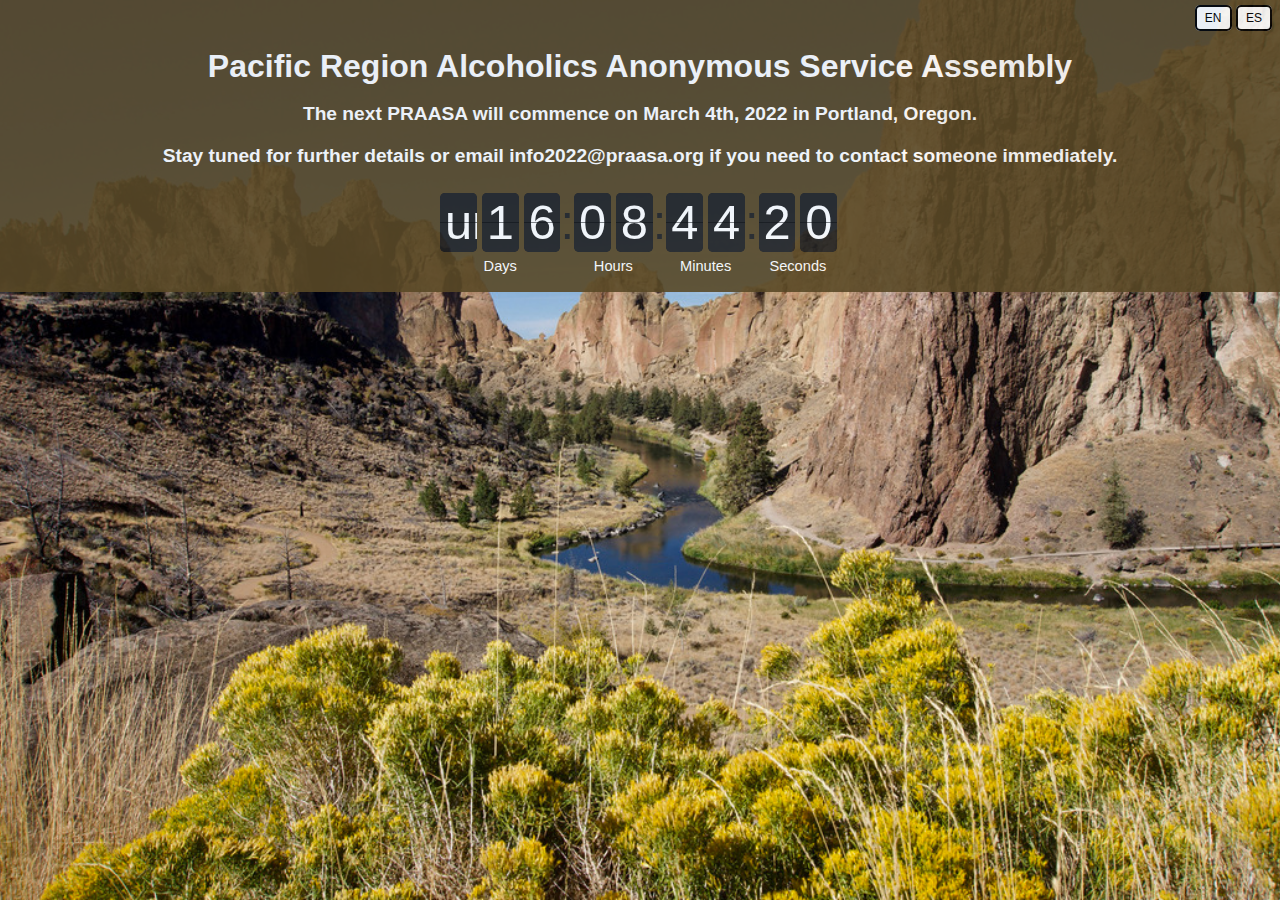
<file: index.html>
<!DOCTYPE html>
<html lang="en">
<head>
  <meta charset="UTF-8">
  <meta name="viewport" content="width=device-width, initial-scale=1">
  <title>PRAASA 2022</title>

  <script src="https://cdnjs.cloudflare.com/ajax/libs/jquery/3.4.1/jquery.min.js"></script>
  <script type="text/javascript" src="scripts.js"></script>
  <link rel="stylesheet" type="text/css" href="jqueryFlipper.css">
  <link rel="stylesheet" type="text/css" href="styles.css">


</head>
<body class="main-container">
  <section id="info-section">
    <div class="languages">
      <a href="/" class="language-button">EN</a>
      <a href="/es" class="language-button" >ES</a>
    </div>
    <h1 class="banner">Pacific Region Alcoholics Anonymous Service Assembly</h1>
    <h2>The next PRAASA will commence on March 4th, 2022 in Portland, Oregon.</h2>
    <h2>
      <span>Stay tuned for further details or email info20</span><span class="nope">this is fun</span><span>22@praa</span><span class="nope">.com</span><span>sa.org if you need to contact someone immediately.</span>
    </h2>
    <div class="flipper-container">
      <div class="flipper flipper-dark" data-datetime="2022-03-03 16:00:00" data-template="ddd|HH|ii|ss" data-labels="Days|Hours|Minutes|Seconds" id="myFlipper"></div>
    </div>
  </section>

<script type="text/javascript" src="jquery.flipper-responsive.js"></script>

</body>
</html>
</file>
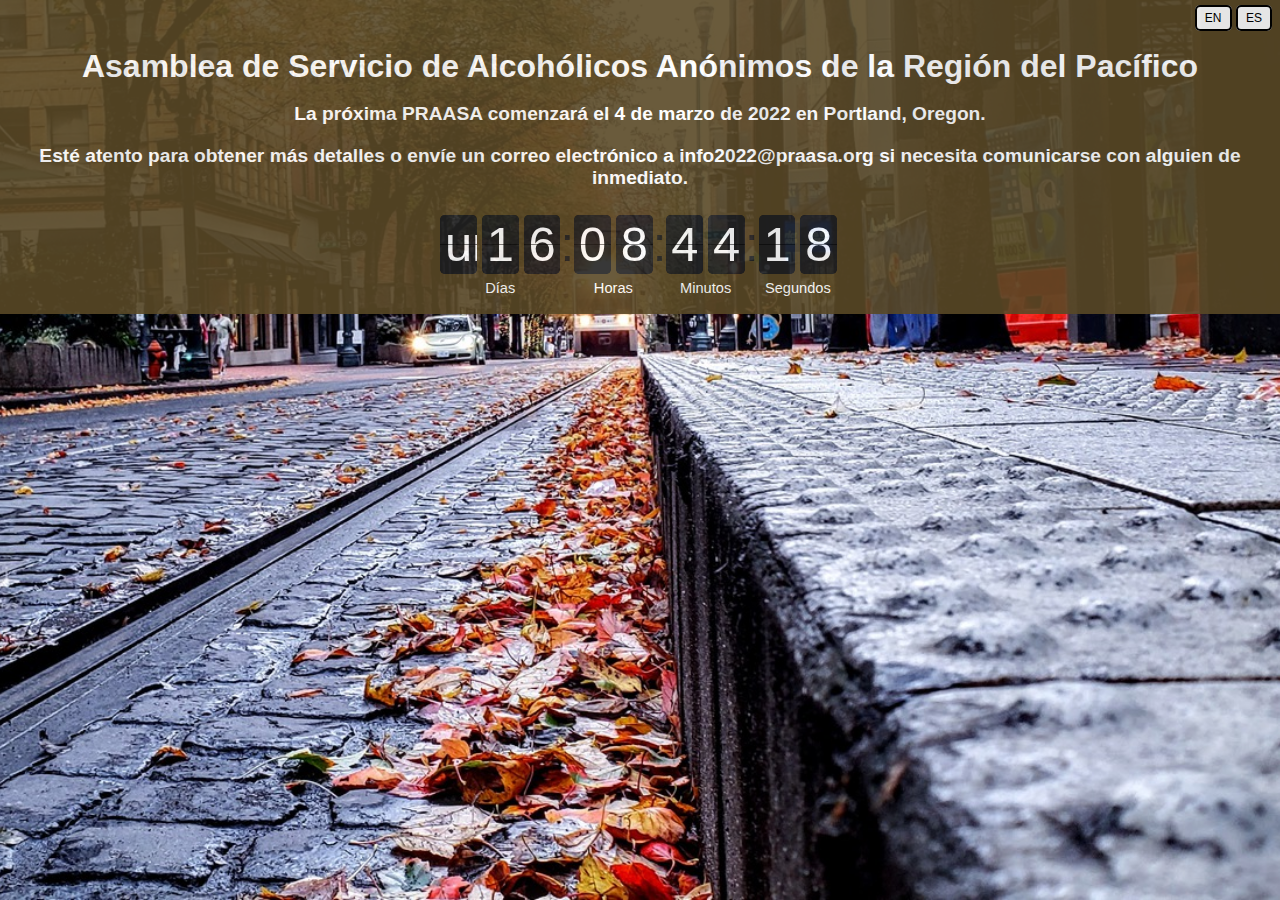
<file: es.html>
<!DOCTYPE html>
<html lang="en">
<head>
  <meta charset="UTF-8">
  <meta name="viewport" content="width=device-width, initial-scale=1">
  <title>PRAASA 2022</title>

  <script src="https://cdnjs.cloudflare.com/ajax/libs/jquery/3.4.1/jquery.min.js"></script>
  <script type="text/javascript" src="scripts.js"></script>
  <link rel="stylesheet" type="text/css" href="jqueryFlipper.css">
  <link rel="stylesheet" type="text/css" href="styles.css">


</head>
<body class="main-container">
  <section id="info-section">
    <div class="languages">
      <a href="/" class="language-button">EN</a>
      <a href="/es" class="language-button" >ES</a>
    </div>
    <h1 class="banner">Asamblea de Servicio de Alcohólicos Anónimos de la Región del Pacífico </h1>
    <h2>La próxima PRAASA comenzará el 4 de marzo de 2022 en Portland, Oregon.</h2>
    <h2>
      <span>Esté atento para obtener más detalles o envíe un correo electrónico a info20</span><span class="nope">this is fun</span><span>22@praa</span><span class="nope">.com</span><span>sa.org si necesita comunicarse con alguien de inmediato.</span>
    </h2>
    <div class="flipper-container">
        <div class="flipper flipper-dark" data-datetime="2022-03-03 16:00:00" data-template="ddd|HH|ii|ss" data-labels="Días|Horas|Minutos|Segundos" id="myFlipper"></div>
    </div>
  </section>

<script type="text/javascript" src="jquery.flipper-responsive.js"></script>

</body>
</html>
</file>
<file: styles.css>
body {
    margin: 0;
    min-height: 100%;
}

h1 {
    margin: 2rem 0 .5rem;
    font-size: 2em;
}

h2 {
    margin: 10px 0;
    font-size: 1.2em;
}

.main-container {
    background-color: gray;
    background-repeat: no-repeat;
    background-size: cover;
    background-position: center top;
    background-attachment: fixed;
}

#info-section {
    text-align: center;
    display: flex;
    justify-content: center;
    flex-direction: column;
    padding: 1em;
    background-color: #5A4926;
    opacity: 90%;
    color: white;
}

.languages {
    position: absolute;
    right: .5rem;
    top: .5rem;
}

.language-button {
    padding: .25rem .5rem;
    border: black solid 2px;
    border-radius: 5px;
    background-color: white;
    color: black;
    font-size: .75rem;
    text-decoration: none;
}

.flipper-container {
    width: 600px;
    margin: auto;
    display: flex;
    justify-content: center;
    margin-top: 1em;
}

/* Override jqueryFlipper */
.flipper-digit:after {
    height: 1px;
}
.flipper {
    width: 400px;
}

.flipper-group label {
    font-size: 30%;
}

.nope {
    display: none;
}

@media only screen and (max-width: 600px) {
    .flipper-container {
        width: 80%;
    }
    .flipper-group label {
    font-size: 40%;
}
}
</file>
<file: jqueryFlipper.css>
body {
  background: #222;
  font-family: sans-serif;
}

.flipper {
  color: #222;
  display: block;
  font-size: 50px;
  line-height: 100%;
  padding: 0;
  margin: 0;
  height: 1.7em;
}
.flipper.flipper-invisible {
  font-size: 0px !important;
}

.flipper-group {
  position: relative;
  white-space: nowrap;
  display: block;
  float: left;
  padding: 0;
  margin: 0;
}
.flipper-group label {
  position: absolute;
  color: #fff;
  font-size: 20%;
  top: 100%;
  line-height: 1em;
  left: 50%;
  transform: translate(-50%, 0);
  text-align: center;
  padding-top: 0.5em;
}

.flipper-digit {
  white-space: nowrap;
  position: relative;
  padding: 0;
  margin: 0;
  display: inline-block;
  float: left;
  height: 1.2em;
  overflow-y: hidden;
}
.flipper-digit span {
  font-size: 25%;
}

.flipper-delimiter {
  white-space: nowrap;
  display: block;
  float: left;
  padding: 0;
  margin: 0;
  color: #fff;
  min-width: 0.1em;
  white-space: nowrap;
  display: block;
  padding-top: 0.1em;
  padding-bottom: 0.1em;
  line-height: 1em;
}

.digit-face {
  display: block;
  visibility: hidden;
  position: relative;
  border-radius: 0.1em;
  top: 0;
  left: 0;
  right: 0;
  bottom: 0;
  z-index: 8;
  padding-top: 0.1em;
  padding-bottom: 0.1em;
  padding-left: 0.1em;
  padding-right: 0.1em;
  box-sizing: border-box;
  text-align: center;
}

.digit-next {
  display: block;
  position: relative;
  border-radius: 0.1em;
  top: 0;
  left: 0;
  right: 0;
  bottom: 0;
  z-index: 8;
  height: 1.2em;
  background: #fff;
  padding-top: 0.1em;
  padding-bottom: 0.1em;
  padding-left: 0.1em;
  padding-right: 0.1em;
  box-sizing: border-box;
  text-align: center;
  -webkit-user-select: none;
     -moz-user-select: none;
      -ms-user-select: none;
          user-select: none;
}

.digit-top {
  z-index: 10;
  top: 0;
  left: 0;
  right: 0;
  height: 50%;
  -webkit-backface-visibility: hidden;
          backface-visibility: hidden;
  pointer-events: none;
  overflow: hidden;
  position: absolute;
  background: #fff;
  padding-top: 0.1em;
  padding-bottom: 0;
  padding-left: 0.1em;
  padding-right: 0.1em;
  border-top-left-radius: 0.1em;
  border-top-right-radius: 0.1em;
  box-sizing: border-box;
  text-align: center;
  -webkit-user-select: none;
     -moz-user-select: none;
      -ms-user-select: none;
          user-select: none;
  transition: transform 0s linear, background 0s linear;
  transform-origin: 0 0.6em 0 !important;
  transform-style: preserve-3d !important;
  z-index: 20;
}
.digit-top.r {
  transition: transform 0.2s linear, background 0.2s linear;
  transform: rotateX(90deg);
  background: #cccccc;
}

.digit-top2 {
  visibility: hidden;
  position: absolute;
  height: 50%;
  left: 0;
  right: 0;
  background: #cccccc;
  transition: transform 0.2s linear;
  line-height: 0em !important;
  top: 50% !important;
  bottom: auto !important;
  padding-top: 0;
  padding-bottom: 0.1em;
  padding-left: 0.1em;
  padding-right: 0.1em;
  border-bottom-left-radius: 0.1em;
  border-bottom-right-radius: 0.1em;
  overflow: hidden;
  text-align: center;
  -webkit-user-select: none;
     -moz-user-select: none;
      -ms-user-select: none;
          user-select: none;
  transition: transform 0s linear, background 0s linear;
  transform: rotateX(-90deg);
  transform-style: preserve-3d !important;
  transform-origin: 0 0 0 !important;
  z-index: 20;
}
.digit-top2.r {
  visibility: visible;
  transition: transform 0.2s linear 0.2s, background 0.2s linear 0.2s;
  transform: rotateX(0deg);
  background: #fff;
}

.digit-bottom {
  -webkit-backface-visibility: hidden;
          backface-visibility: hidden;
  pointer-events: none;
  position: absolute;
  overflow: hidden;
  background: #fff;
  height: 50%;
  left: 0;
  right: 0;
  bottom: 0;
  z-index: 9;
  line-height: 0em;
  padding-top: 0;
  padding-bottom: 0.1em;
  padding-left: 0.1em;
  padding-right: 0.1em;
  border-bottom-left-radius: 0.1em;
  border-bottom-right-radius: 0.1em;
  box-sizing: border-box;
  text-align: center;
  transition: none;
}
.digit-bottom.r {
  transition: background 0.2s linear;
  background: #cccccc;
}

.flipper-digit:after {
  content: "";
  position: absolute;
  height: 2px;
  background: rgba(0, 0, 0, 0.5);
  top: 50%;
  display: block;
  z-index: 30;
  left: 0;
  right: 0;
}

.flipper-dark {
  color: #fff;
}
.flipper-dark .flipper-delimiter {
  color: #222;
}
.flipper-dark .digit-next {
  background: #222;
}
.flipper-dark .digit-top {
  background: #222;
}
.flipper-dark .digit-top.r {
  background: black;
}
.flipper-dark .digit-top2 {
  background: black;
}
.flipper-dark .digit-top2.r {
  background: #222;
}
.flipper-dark .digit-bottom {
  background: #222;
}

.flipper-dark-labels .flipper-group label {
  color: #222;
}
</file>
